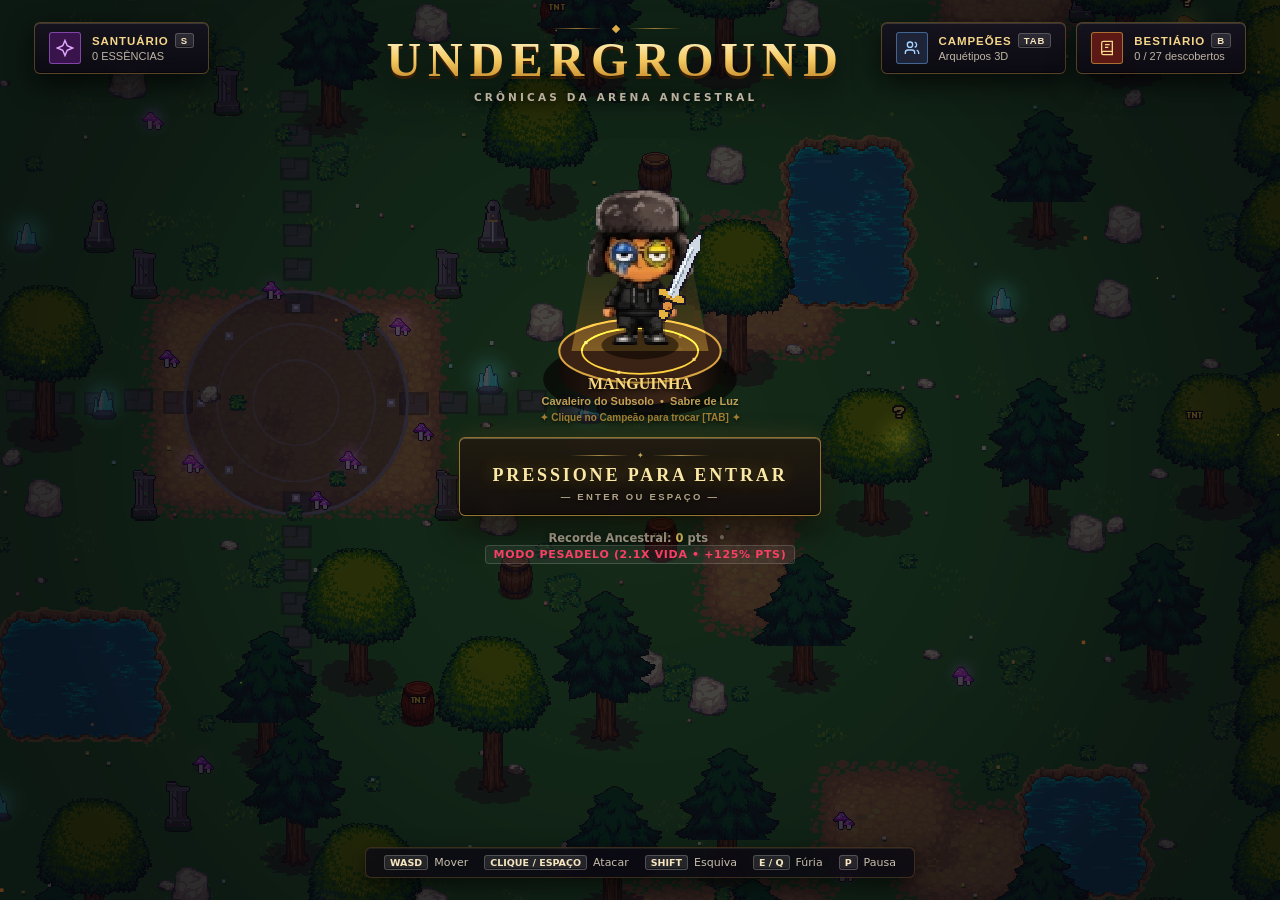
<file: index.html>
<!DOCTYPE html>
<html lang="pt-BR">
<head>
  <meta charset="UTF-8" />
  <meta name="viewport" content="width=device-width, initial-scale=1.0, maximum-scale=1.0, user-scalable=no, viewport-fit=cover" />
  <meta name="apple-mobile-web-app-capable" content="yes" />
  <meta name="apple-mobile-web-app-status-bar-style" content="black-translucent" />
  <meta name="mobile-web-app-capable" content="yes" />
  <meta name="theme-color" content="#0d0f14" />
  <meta http-equiv="Cache-Control" content="no-cache, no-store, must-revalidate" />
  <meta http-equiv="Pragma" content="no-cache" />
  <meta http-equiv="Expires" content="0" />
  <title>Underground — Crônicas da Arena Ancestral</title>
  <link rel="icon" type="image/png" href="assets/sprites/characters/manguinha_portrait.png" />
  <link rel="stylesheet" href="css/style.css?v=3.3.0" />
</head>
<body>
  <canvas id="webgl-canvas"></canvas>
  <canvas id="game"></canvas>

  <!-- Modern AAA Menu Overlay -->
  <div id="menu-overlay" class="menu-overlay is-hidden" aria-label="Menu Principal">
    <header class="menu-topbar">
      <button id="btn-souls" class="glass-pill souls-btn" type="button" aria-label="Santuário das Almas">
        <span class="souls-badge" aria-hidden="true">
          <svg viewBox="0 0 24 24" width="18" height="18" fill="none" stroke="currentColor" stroke-width="2"><path d="M12 2l3 7 7 3-7 3-3 7-3-7-7-3 7-3z"/></svg>
        </span>
        <div class="pill-text">
          <span class="pill-title">SANTUÁRIO <kbd>S</kbd></span>
          <span id="ui-souls-count" class="pill-sub">0 essências</span>
        </div>
      </button>

      <div class="title-block">
        <div class="title-ornament" aria-hidden="true"><span></span><i></i><span></span></div>
        <h1 class="game-title">UNDERGROUND</h1>
        <p class="game-subtitle">CRÔNICAS DA ARENA ANCESTRAL</p>
      </div>

      <div class="topbar-right">
        <button id="btn-chars" class="glass-pill chars-btn" type="button" aria-label="Escolher Campeão">
          <span class="chars-badge" aria-hidden="true">
            <svg viewBox="0 0 24 24" width="16" height="16" fill="none" stroke="currentColor" stroke-width="2">
              <path d="M16 21v-2a4 4 0 0 0-4-4H6a4 4 0 0 0-4 4v2"/>
              <circle cx="9" cy="7" r="4"/>
              <path d="M22 21v-2a4 4 0 0 0-3-3.87M16 3.13a4 4 0 0 1 0 7.75"/>
            </svg>
          </span>
          <div class="pill-text">
            <span class="pill-title">CAMPEÕES <kbd>TAB</kbd></span>
            <span class="pill-sub">Arquétipos 3D</span>
          </div>
        </button>

        <button id="btn-bestiary" class="glass-pill bestiary-btn" type="button" aria-label="Bestiário">
          <span class="book-badge" aria-hidden="true">
            <svg viewBox="0 0 24 24" width="16" height="16" fill="none" stroke="currentColor" stroke-width="1.9">
              <path d="M4 19.5A2.5 2.5 0 0 1 6.5 17H20"/>
              <path d="M6.5 2H20v20H6.5A2.5 2.5 0 0 1 4 19.5v-15A2.5 2.5 0 0 1 6.5 2z"/>
              <path d="M9 7h7M9 11h5"/>
            </svg>
          </span>
          <div class="pill-text">
            <span class="pill-title">BESTIÁRIO <kbd>B</kbd></span>
            <span id="ui-bestiary-prog" class="pill-sub">0 / 27 descobertos</span>
          </div>
        </button>
      </div>
    </header>

    <section class="menu-dock" aria-label="Menu Principal">
      <button id="btn-play" class="btn-press-start" type="button" aria-label="Entrar na Arena">
        <div class="press-start-ornament" aria-hidden="true">
          <span></span><i>✦</i><span></span>
        </div>
        <span class="press-start-main">PRESSIONE PARA ENTRAR</span>
        <span class="press-start-sub">— ENTER OU ESPAÇO —</span>
      </button>

      <div id="ui-record-line" class="record-line">
        Recorde Ancestral: <strong id="ui-best-score">0</strong> pts <span class="rec-dot">•</span> <button id="ui-diff-desc" class="mode-tag" type="button" title="Clique para alternar dificuldade (Teclas 1, 2, 3)">Modo Pesadelo</button>
      </div>
    </section>

    <footer class="menu-footer">
      <span><kbd>WASD</kbd> Mover</span>
      <span><kbd>CLIQUE / ESPAÇO</kbd> Atacar</span>
      <span><kbd>SHIFT</kbd> Esquiva</span>
      <span><kbd>E / Q</kbd> Fúria</span>
      <span><kbd>P</kbd> Pausa</span>
    </footer>
  </div>

  <!-- WebGL GPU Engine (PixiJS) -->
  <script src="src/vendor/pixi.min.js"></script>

  <!-- Core Engine -->
  <script src="src/core/config.js?v=3.3.0"></script>
  <script src="src/core/spatialGrid.js?v=3.3.0"></script>
  <script src="src/core/assets.js?v=3.3.0"></script>
  <script src="src/core/audio.js?v=3.3.0"></script>
  <script src="src/core/input.js?v=3.3.0"></script>

  <!-- Game Data & Definitions -->
  <script src="src/data/characters.js?v=3.3.0"></script>
  <script src="src/data/monsters.js?v=3.3.0"></script>
  <script src="src/data/items.js?v=3.3.0"></script>

  <!-- World & Environment -->
  <script src="src/world/world.js?v=3.3.0"></script>

  <!-- Gameplay Systems & AI -->
  <script src="src/systems/state.js?v=3.3.0"></script>
  <script src="src/systems/combat.js?v=3.3.0"></script>
  <script src="src/systems/ai.js?v=3.3.0"></script>
  <script src="src/systems/update.js?v=3.3.0"></script>

  <!-- Rendering & UI -->
  <script src="src/render/worldRenderer.js?v=3.3.0"></script>
  <script src="src/render/pixiShaders.js?v=3.3.0"></script>
  <script src="src/render/pixiRenderer.js?v=3.3.0"></script>
  <script src="src/ui/hud.js?v=3.3.0"></script>
  <script src="src/ui/menus.js?v=3.3.0"></script>

  <!-- Main Loop Bootstrap -->
  <script src="src/main.js?v=3.3.0"></script>
</body>
</html>
</file>
<file: css/style.css>
@font-face {
  font-family: 'Press Start 2P';
  src: url('../assets/fonts/PressStart2P.ttf') format('truetype');
}

* {
  box-sizing: border-box;
  -webkit-tap-highlight-color: transparent;
}

html, body {
  margin: 0;
  padding: 0;
  width: 100%;
  height: 100%;
  height: 100dvh;
  overflow: hidden;
  background: #0d0f14;
  position: fixed;
  top: 0;
  left: 0;
  touch-action: none;
  -webkit-touch-callout: none;
  -webkit-user-select: none;
  user-select: none;
  overscroll-behavior: none;
}

canvas {
  display: block;
  width: 100vw;
  height: 100vh;
  height: 100dvh;
  image-rendering: pixelated;
  image-rendering: crisp-edges;
  cursor: crosshair;
  touch-action: none;
  outline: none;
}

#webgl-canvas {
  position: fixed;
  inset: 0;
  z-index: 1;
  pointer-events: none;
}

#game {
  position: fixed;
  inset: 0;
  z-index: 2;
}

canvas:focus-visible {
  box-shadow: inset 0 0 0 2px #d9a441;
}

@media (prefers-reduced-motion: reduce) {
  *, *::before, *::after {
    animation-duration: 0.01ms !important;
    transition-duration: 0.01ms !important;
    scroll-behavior: auto !important;
  }
}

/* =========================================================
   MODERN AAA DARK FANTASY MENU OVERLAY
   ========================================================= */
.menu-overlay {
  position: fixed;
  inset: 0;
  z-index: 20;
  display: flex;
  flex-direction: column;
  justify-content: space-between;
  padding: clamp(14px, 2.4vh, 26px) clamp(16px, 2.8vw, 34px);
  pointer-events: none;
  font-family: system-ui, -apple-system, 'Segoe UI', Roboto, sans-serif;
  color: #f4ebd9;
  opacity: 1;
  transition: opacity 320ms cubic-bezier(0.16, 1, 0.3, 1);
}
.menu-overlay.is-hidden {
  opacity: 0;
  pointer-events: none;
}
.menu-overlay.is-hidden * {
  pointer-events: none !important;
}

/* UI/UX Start Transition */
.menu-overlay.is-starting {
  pointer-events: none;
}
.menu-overlay.is-starting .menu-topbar {
  opacity: 0;
  transform: translateY(-32px) scale(0.96);
  filter: blur(6px);
  transition: all 300ms cubic-bezier(0.16, 1, 0.3, 1);
}
.menu-overlay.is-starting .menu-dock {
  opacity: 0;
  transform: translate(-50%, -16px) scale(1.12);
  filter: blur(6px) brightness(1.7);
  transition: all 300ms cubic-bezier(0.16, 1, 0.3, 1);
}
.menu-overlay.is-starting .menu-footer {
  opacity: 0;
  transform: translateY(22px);
  filter: blur(4px);
  transition: all 260ms ease;
}
.menu-overlay.is-starting::after {
  content: '';
  position: absolute;
  inset: 0;
  background: radial-gradient(circle at 50% 42%, rgba(255, 235, 150, 0.6) 0%, rgba(217, 164, 65, 0.25) 36%, transparent 72%);
  animation: startFlash 320ms cubic-bezier(0.12, 0.9, 0.2, 1) forwards;
  pointer-events: none;
}
@keyframes startFlash {
  0% { opacity: 0; transform: scale(0.65); }
  45% { opacity: 1; transform: scale(1.05); }
  100% { opacity: 0; transform: scale(1.25); }
}

.menu-topbar,
.menu-dock,
.menu-footer {
  transition:
    opacity 340ms cubic-bezier(0.16, 1, 0.3, 1),
    transform 380ms cubic-bezier(0.16, 1, 0.3, 1),
    filter 320ms cubic-bezier(0.16, 1, 0.3, 1);
}
.menu-overlay.is-hidden .menu-topbar {
  opacity: 0;
  transform: translateY(-28px) scale(0.985);
  filter: blur(4px);
}
.menu-overlay.is-hidden .menu-dock {
  opacity: 0;
  transform: translate(-50%, 36px) scale(0.975);
  filter: blur(4px);
}
.menu-overlay.is-hidden .menu-footer {
  opacity: 0;
  transform: translateY(18px);
}

.menu-topbar {
  display: grid;
  grid-template-columns: 1fr auto 1fr;
  align-items: start;
  gap: 16px;
}
.edition-badge {
  justify-self: start;
}
.souls-btn {
  justify-self: start;
  cursor: pointer;
}
.souls-badge {
  display: grid;
  place-items: center;
  width: 32px;
  height: 32px;
  border-radius: 3px;
  background: #39134c;
  border: 1px solid rgba(195, 115, 255, 0.52);
  color: #e2a6ff;
}
.souls-btn:hover {
  transform: translateY(-2px);
  border-color: rgba(210, 130, 255, 0.82);
  background: rgba(28, 16, 42, 0.94);
}
.title-block {
  justify-self: center;
  text-align: center;
  padding: 4px 20px 8px;
}
.topbar-right {
  justify-self: end;
  display: flex;
  align-items: center;
  gap: 10px;
}
.chars-btn {
  cursor: pointer;
}
.chars-badge {
  display: grid;
  place-items: center;
  width: 32px;
  height: 32px;
  border-radius: 3px;
  background: #1e2438;
  border: 1px solid rgba(110, 180, 255, 0.45);
  color: #a8d5ff;
}
.chars-btn:hover {
  transform: translateY(-2px);
  border-color: rgba(140, 205, 255, 0.85);
  background: rgba(22, 28, 48, 0.94);
}
.bestiary-btn {
  cursor: pointer;
}

.glass-pill {
  pointer-events: auto;
  display: inline-flex;
  align-items: center;
  gap: 11px;
  padding: 9px 14px;
  border-radius: 6px;
  background: linear-gradient(180deg, rgba(22, 19, 32, 0.88) 0%, rgba(12, 10, 18, 0.94) 100%);
  backdrop-filter: blur(10px);
  -webkit-backdrop-filter: blur(10px);
  border: 1px solid rgba(217, 164, 65, 0.34);
  box-shadow:
    0 10px 26px rgba(0, 0, 0, 0.62),
    inset 0 1px 0 rgba(255, 236, 185, 0.16),
    inset 0 -1px 0 rgba(0, 0, 0, 0.5);
  color: #f6ead4;
  text-align: left;
  transition:
    transform 170ms cubic-bezier(0.22, 1, 0.36, 1),
    border-color 170ms ease,
    box-shadow 170ms ease,
    background 170ms ease;
}
.glass-pill:active {
  transform: translateY(0) scale(0.97);
}
.glass-pill:focus-visible,
.btn-press-start:focus-visible,
.mode-tag:focus-visible {
  outline: 2px solid #f7d67e;
  outline-offset: 3px;
}
.bestiary-btn:hover {
  transform: translateY(-2px);
  border-color: rgba(245, 194, 73, 0.82);
  box-shadow: 0 12px 28px rgba(0, 0, 0, 0.7), 0 0 16px rgba(245, 194, 73, 0.18), inset 0 1px 0 rgba(255, 236, 185, 0.24);
  background: linear-gradient(180deg, rgba(32, 24, 38, 0.94) 0%, rgba(16, 12, 22, 0.96) 100%);
}
.pill-icon {
  display: grid;
  place-items: center;
  color: #e6b44c;
}
.book-badge {
  display: grid;
  place-items: center;
  width: 32px;
  height: 32px;
  border-radius: 3px;
  background: #5b1814;
  border: 1px solid rgba(245, 194, 73, 0.52);
  color: #f7d98b;
}
.pill-text {
  display: flex;
  flex-direction: column;
  gap: 2px;
}
.pill-title {
  font-size: 11.5px;
  font-weight: 800;
  letter-spacing: 0.08em;
  color: #f5d68a;
  display: inline-flex;
  align-items: center;
  gap: 6px;
}
.pill-sub {
  font-size: 11px;
  font-weight: 500;
  color: #bfb5a4;
}

.title-ornament {
  display: flex;
  align-items: center;
  justify-content: center;
  gap: 10px;
  margin-bottom: 4px;
}
.title-ornament span {
  width: 52px;
  height: 1px;
  background: linear-gradient(90deg, transparent, rgba(217, 164, 65, 0.75), transparent);
}
.title-ornament i {
  display: block;
  width: 6px;
  height: 6px;
  background: #e6b44c;
  transform: rotate(45deg);
}
.game-title {
  margin: 0;
  font-family: 'Cinzel', Georgia, 'Times New Roman', serif;
  font-size: clamp(28px, 3.8vw, 48px);
  font-weight: 900;
  letter-spacing: 0.14em;
  line-height: 1.02;
  background: linear-gradient(180deg, #fff5cf 0%, #f5cb62 48%, #bd7d1f 100%);
  -webkit-background-clip: text;
  background-clip: text;
  color: transparent;
  filter: drop-shadow(0 3px 0 #3a1f07) drop-shadow(0 10px 22px rgba(0, 0, 0, 0.9));
}
.game-subtitle {
  margin: 6px 0 0;
  font-size: 10.5px;
  font-weight: 700;
  letter-spacing: 0.30em;
  color: #d8ccb8;
  text-shadow: 0 2px 8px rgba(0, 0, 0, 0.95);
}

.menu-dock {
  position: absolute;
  top: calc(39vh + 86px);
  left: 50%;
  transform: translateX(-50%);
  width: min(440px, 92vw);
  display: flex;
  flex-direction: column;
  align-items: center;
  gap: 13px;
}

.btn-press-start {
  pointer-events: auto;
  background: linear-gradient(180deg, rgba(36, 26, 16, 0.86) 0%, rgba(18, 13, 12, 0.94) 100%);
  backdrop-filter: blur(8px);
  -webkit-backdrop-filter: blur(8px);
  border: 1px solid rgba(245, 194, 73, 0.55);
  border-radius: 6px;
  box-shadow:
    0 12px 30px rgba(0, 0, 0, 0.72),
    0 0 24px rgba(245, 194, 73, 0.16),
    inset 0 1px 0 rgba(255, 240, 190, 0.28),
    inset 0 -1px 0 rgba(0, 0, 0, 0.6);
  outline: none;
  cursor: pointer;
  padding: 13px 32px;
  display: flex;
  flex-direction: column;
  align-items: center;
  justify-content: center;
  gap: 5px;
  position: relative;
  overflow: hidden;
  text-decoration: none;
  user-select: none;
  animation: pressStartBreathe 2.8s ease-in-out infinite;
  transition:
    transform 180ms cubic-bezier(0.22, 1, 0.36, 1),
    border-color 180ms ease,
    box-shadow 180ms ease;
}
.btn-press-start::before {
  content: '';
  position: absolute;
  top: 0;
  left: -120%;
  width: 70%;
  height: 100%;
  background: linear-gradient(105deg, transparent 20%, rgba(255, 238, 175, 0.22) 50%, transparent 80%);
  transition: left 520ms cubic-bezier(0.22, 1, 0.36, 1);
  pointer-events: none;
}
.btn-press-start:hover::before {
  left: 140%;
}

.press-start-ornament {
  display: flex;
  align-items: center;
  justify-content: center;
  gap: 8px;
  width: 140px;
  opacity: 0.75;
}
.press-start-ornament span {
  flex: 1;
  height: 1px;
  background: linear-gradient(90deg, transparent, rgba(245, 200, 100, 0.85), transparent);
}
.press-start-ornament i {
  font-style: normal;
  font-size: 8px;
  color: #ffd875;
}

.press-start-main {
  font-family: 'Cinzel', 'Georgia', serif;
  font-size: 18px;
  font-weight: 800;
  letter-spacing: 0.16em;
  color: #fce8a6;
  text-shadow:
    0 0 16px rgba(245, 194, 73, 0.45),
    0 2px 8px rgba(0, 0, 0, 0.95);
  transition: color 180ms ease, text-shadow 180ms ease;
}

.press-start-sub {
  font-family: inherit;
  font-size: 9.5px;
  font-weight: 600;
  letter-spacing: 0.24em;
  color: rgba(226, 208, 172, 0.78);
  text-shadow: 0 1px 4px rgba(0, 0, 0, 0.9);
}

.btn-press-start:hover {
  animation: none;
  transform: translateY(-2px) scale(1.035);
  border-color: rgba(255, 224, 128, 0.92);
  box-shadow:
    0 16px 36px rgba(0, 0, 0, 0.78),
    0 0 32px rgba(245, 194, 73, 0.34),
    inset 0 1px 0 rgba(255, 245, 205, 0.42);
}
.btn-press-start:hover .press-start-main {
  color: #ffffff;
  text-shadow:
    0 0 22px rgba(255, 220, 110, 0.9),
    0 2px 8px rgba(0, 0, 0, 1);
}
.btn-press-start:hover .press-start-sub {
  color: #ffd875;
}
.btn-press-start:active {
  transform: translateY(0) scale(0.97);
}

@keyframes pressStartBreathe {
  0% {
    transform: scale(1);
    opacity: 0.84;
  }
  50% {
    transform: scale(1.045);
    opacity: 1;
    filter: drop-shadow(0 0 12px rgba(245, 194, 73, 0.45));
  }
  100% {
    transform: scale(1);
    opacity: 0.84;
  }
}

.record-line {
  text-align: center;
  font-size: 11.5px;
  font-weight: 600;
  color: #b5a995;
  text-shadow: 0 2px 6px rgba(0, 0, 0, 0.92);
  padding-top: 2px;
}
.record-line strong {
  color: #f5cd64;
  font-variant-numeric: tabular-nums;
}
.rec-dot {
  margin: 0 6px;
  opacity: 0.45;
}
.mode-tag {
  pointer-events: auto;
  cursor: pointer;
  background: rgba(255, 255, 255, 0.06);
  border: 1px solid rgba(255, 255, 255, 0.16);
  border-radius: 4px;
  padding: 2px 8px;
  font-family: inherit;
  font-size: 11px;
  color: #ff476e;
  font-weight: 800;
  letter-spacing: 0.06em;
  text-transform: uppercase;
  transition: transform 140ms ease, border-color 140ms ease, background 140ms ease;
}
.mode-tag:hover {
  transform: translateY(-1px);
  background: rgba(255, 255, 255, 0.12);
  border-color: rgba(245, 194, 73, 0.65);
}

.menu-footer {
  display: flex;
  justify-content: center;
  align-items: center;
  gap: 16px;
  flex-wrap: wrap;
  padding: 7px 18px;
  margin: 0 auto;
  border-radius: 6px;
  background: rgba(12, 10, 18, 0.84);
  backdrop-filter: blur(8px);
  -webkit-backdrop-filter: blur(8px);
  border: 1px solid rgba(217, 164, 65, 0.22);
  box-shadow: 0 8px 22px rgba(0, 0, 0, 0.55), inset 0 1px 0 rgba(255, 236, 185, 0.08);
  font-size: 11px;
  color: #c8beac;
}
.menu-footer span {
  display: inline-flex;
  align-items: center;
  gap: 6px;
}

kbd {
  display: inline-block;
  padding: 1px 5px;
  border-radius: 3px;
  background: rgba(255, 255, 255, 0.1);
  border: 1px solid rgba(255, 255, 255, 0.2);
  box-shadow: inset 0 -1px 0 rgba(0, 0, 0, 0.45);
  font-family: inherit;
  font-size: 9.5px;
  font-weight: 700;
  color: #f7e6bf;
}

@media (max-width: 720px) {
  .edition-badge { display: none; }
  .menu-topbar { grid-template-columns: 1fr; justify-items: center; position: relative; }
  .bestiary-btn { position: absolute; right: 0; top: 0; padding: 7px 10px; }
  .bestiary-btn .pill-sub { display: none; }
  .menu-actions, .menu-utility-row { grid-template-columns: 1fr; }
  .diff-bar { justify-content: center; }
  .menu-footer { display: none; }
}
</file>
